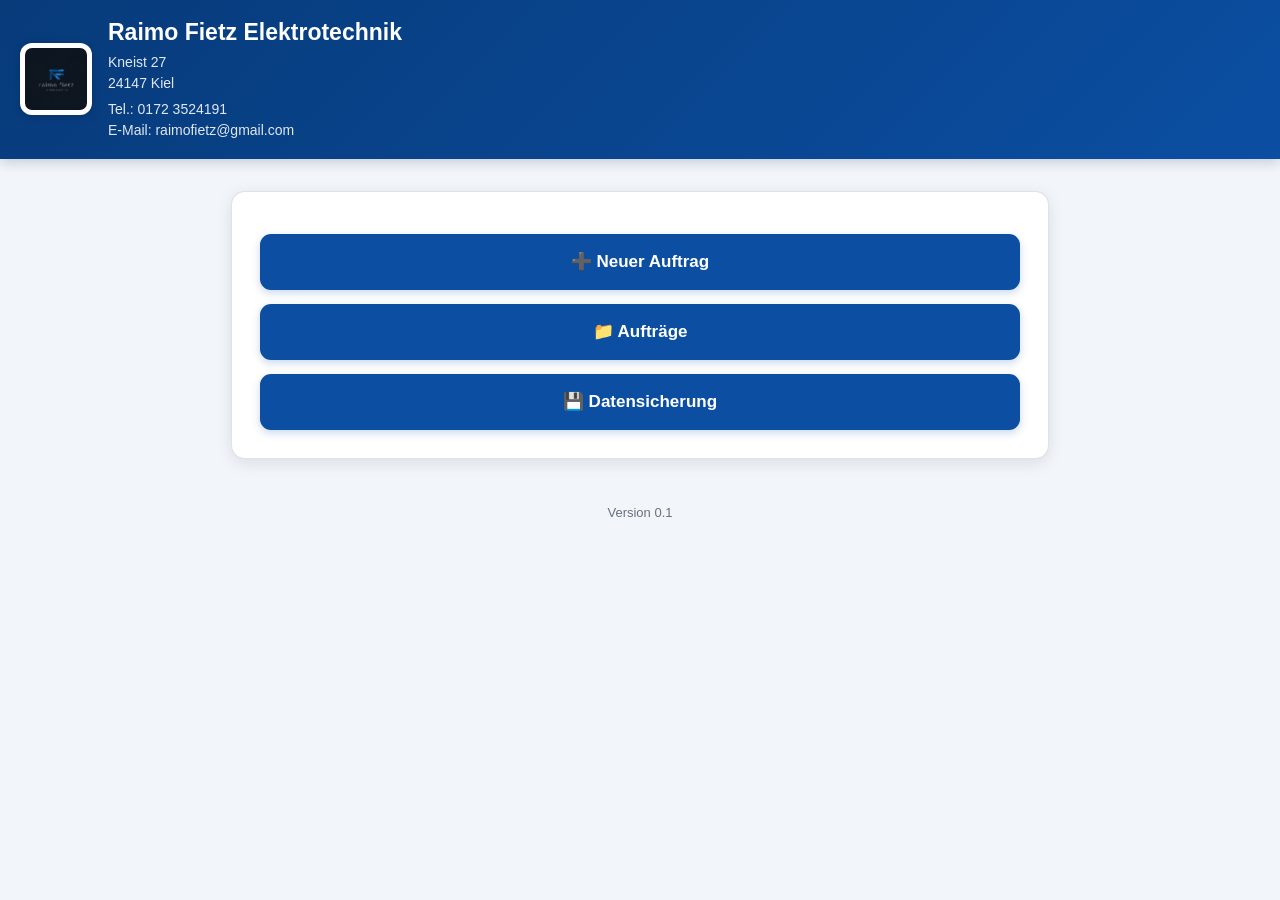
<file: index.html>
<!DOCTYPE html>
<html lang="de">
<head>
    <meta charset="UTF-8">
    <meta name="viewport" content="width=device-width, initial-scale=1.0">
<meta name="theme-color" content="#0b4ea2">

<meta name="apple-mobile-web-app-capable" content="yes">
<meta name="theme-color" content="#0b4ea2">

<meta name="mobile-web-app-capable" content="yes">

<meta name="apple-mobile-web-app-capable" content="yes">

<meta name="apple-mobile-web-app-status-bar-style" content="default">

<meta name="apple-mobile-web-app-title" content="RFE Baustelle">

<meta name="apple-mobile-web-app-status-bar-style"
      content="default">

<meta name="apple-mobile-web-app-title"
      content="RFE Baustelle">

<link rel="manifest" href="manifest.json">

<link rel="apple-touch-icon"
      href="assets/icon-192.png">
    <title>RFE BaustellenApp</title>

    <link rel="stylesheet" href="css/style.css">
</head>

<body>

<header class="header">

    <img src="assets/logo.png" alt="Logo" class="logo">

    <div class="firma">

        <h1>Raimo Fietz Elektrotechnik</h1>

        <p>Kneist 27<br>
        24147 Kiel</p>

        <p>
            Tel.: 0172 3524191<br>
            E-Mail: raimofietz@gmail.com
        </p>

    </div>

</header>

<main>

    <div class="karte">

        <button onclick="location.href='pages/auftrag.html'">
            ➕ Neuer Auftrag
        </button>

        <button onclick="location.href='pages/archiv.html'">
            📁 Aufträge
        </button>

<button onclick="window.location='pages/backup.html'">
    💾 Datensicherung
</button>

    </div>

</main>

<footer>

    Version 0.1

</footer>

<script src="js/config.js"></script>
<script src="js/database.js"></script>
<script src="js/app.js"></script>

</body>
</html>
</file>
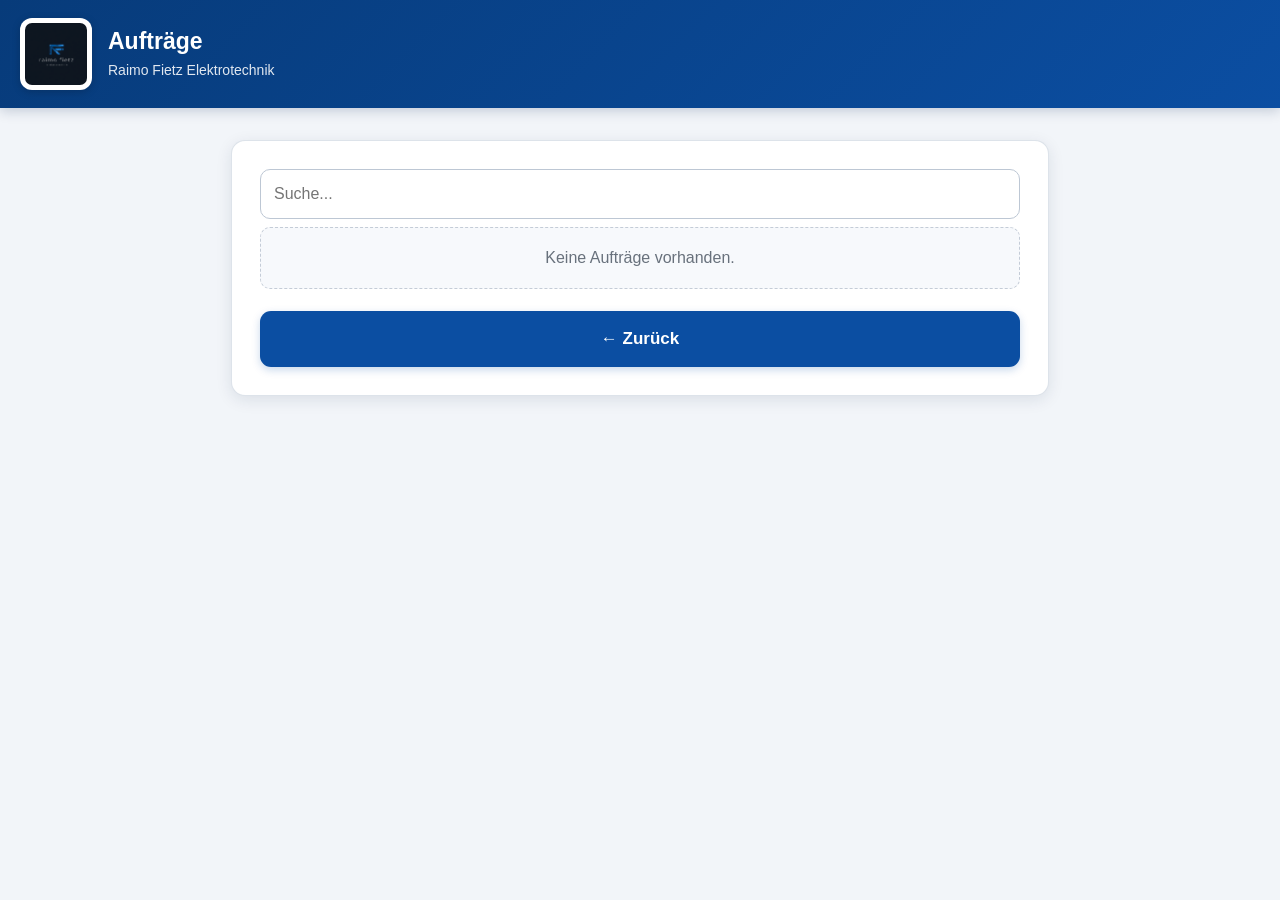
<file: pages/archiv.html>
<!DOCTYPE html>
<html lang="de">

<head>

<meta charset="UTF-8">

<meta name="viewport" content="width=device-width, initial-scale=1.0">

<title>Aufträge</title>

<link rel="stylesheet" href="../css/style.css">

</head>

<body>

<header class="header">

<img src="../assets/logo.png" class="logo">

<div class="firma">

<h1>Aufträge</h1>

<p>Raimo Fietz Elektrotechnik</p>

</div>

</header>

<main>

<div class="karte">

<input
type="text"
id="suche"
placeholder="Suche..."
onkeyup="anzeigen()">

<div id="liste"></div>

<button onclick="window.location='../index.html'">

← Zurück

</button>

</div>

</main>

<script src="../js/database.js"></script>

<script>

anzeigen();

function anzeigen(){

    let daten=getAuftraege();

    const suche=document.getElementById("suche").value.toLowerCase();

    daten=daten.filter(a=>{

        return(

            a.nummer.toLowerCase().includes(suche) ||

            a.kunde.toLowerCase().includes(suche) ||

            a.baustelle.toLowerCase().includes(suche)

        );

    });

    const liste=document.getElementById("liste");

    liste.innerHTML="";

    if(daten.length===0){

        liste.innerHTML="<p>Keine Aufträge vorhanden.</p>";

        return;

    }

    daten.forEach(a=>{

        liste.innerHTML+=`

        <div class="auftrag">

            <strong>${a.nummer}</strong><br>

            ${a.kunde}<br>

            ${a.baustelle}<br>

            ${a.datum}

            <br><br>

            <button onclick="oeffnen(${a.id})">

                Öffnen

            </button>

            <button onclick="loeschen(${a.id})">

                Löschen

            </button>

        </div>

        `;

    });

}

function oeffnen(id){

    localStorage.setItem("RFE_AKTUELLER_AUFTRAG",id);

    location.href="auftrag_detail.html";


}

function loeschen(id){

    if(confirm("Auftrag wirklich löschen?")){

        deleteAuftrag(id);

        anzeigen();

    }

}

</script>

</body>

</html>
</file>
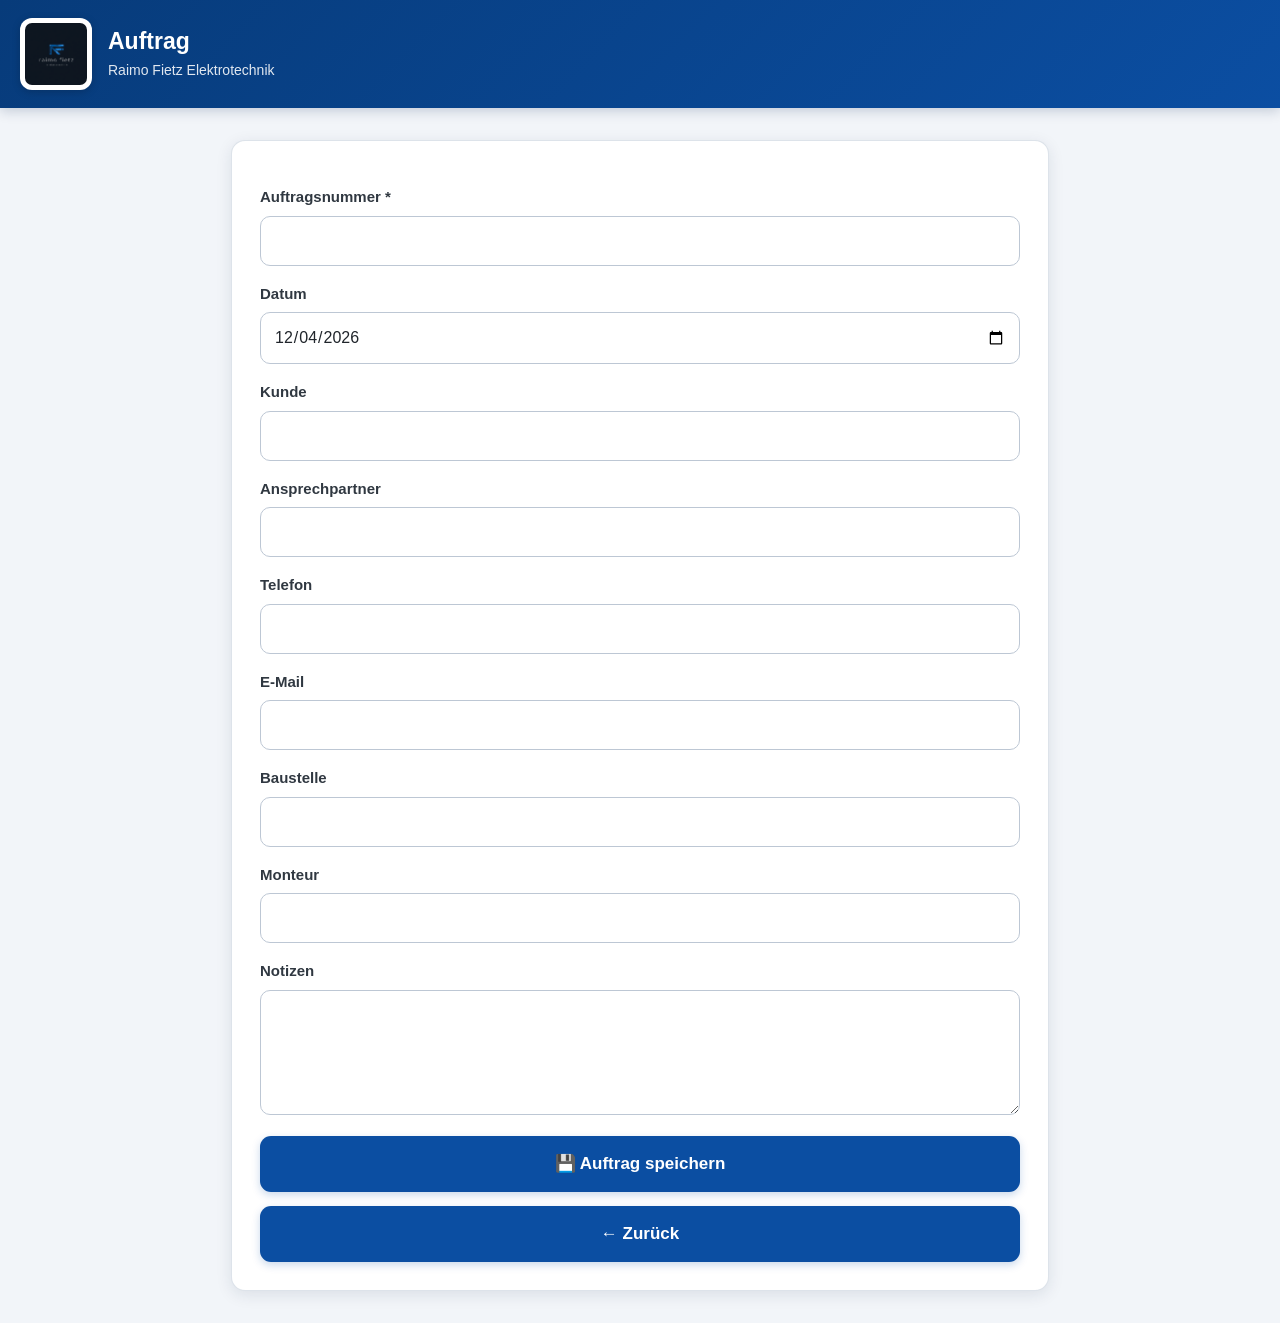
<file: pages/auftrag.html>
<!DOCTYPE html>
<html lang="de">

<head>

<meta charset="UTF-8">
<meta name="viewport" content="width=device-width, initial-scale=1.0">

<title>Neuer Auftrag</title>

<link rel="stylesheet" href="../css/style.css">

</head>

<body>

<header class="header">

    <img src="../assets/logo.png" class="logo">

    <div class="firma">

        <h1>Auftrag</h1>

        <p>Raimo Fietz Elektrotechnik</p>

    </div>

</header>

<main>

<div class="karte">

<label>Auftragsnummer *</label>
<input type="text" id="nummer">

<label>Datum</label>
<input type="date" id="datum">

<label>Kunde</label>
<input type="text" id="kunde">

<label>Ansprechpartner</label>
<input type="text" id="ansprechpartner">

<label>Telefon</label>
<input type="text" id="telefon">

<label>E-Mail</label>
<input type="email" id="email">

<label>Baustelle</label>
<input type="text" id="baustelle">

<label>Monteur</label>
<input type="text" id="monteur">

<label>Notizen</label>
<textarea id="notizen"></textarea>

<button onclick="auftragSpeichern()">
💾 Auftrag speichern
</button>

<button onclick="window.location='archiv.html'">
← Zurück
</button>

</div>

</main>

<script src="../js/config.js"></script>
<script src="../js/database.js"></script>

<script>

// aktuelles Datum einsetzen
document.getElementById("datum").value =
new Date().toISOString().substring(0,10);

// Prüfen ob Auftrag bearbeitet wird
const bearbeitenID = localStorage.getItem("RFE_BEARBEITEN");

if (bearbeitenID) {

    const a = getAuftrag(bearbeitenID);

    if(a){

        document.getElementById("nummer").value = a.nummer || "";
        document.getElementById("datum").value = a.datum || "";
        document.getElementById("kunde").value = a.kunde || "";
        document.getElementById("ansprechpartner").value = a.ansprechpartner || "";
        document.getElementById("telefon").value = a.telefon || "";
        document.getElementById("email").value = a.email || "";
        document.getElementById("baustelle").value = a.baustelle || "";
        document.getElementById("monteur").value = a.monteur || "";
        document.getElementById("notizen").value = a.notizen || "";

    }

}

function auftragSpeichern(){

    if(document.getElementById("nummer").value.trim()==""){

        alert("Bitte Auftragsnummer eingeben.");

        return;

    }

    const daten = {

    id: bearbeitenID ? String(bearbeitenID) : Date.now().toString(),

    nummer: document.getElementById("nummer").value,

    datum: document.getElementById("datum").value,

    kunde: document.getElementById("kunde").value,

    ansprechpartner: document.getElementById("ansprechpartner").value,

    telefon: document.getElementById("telefon").value,

    email: document.getElementById("email").value,

    baustelle: document.getElementById("baustelle").value,

    monteur: document.getElementById("monteur").value,

    notizen: document.getElementById("notizen").value,

    taetigkeitsnachweise: [],

    regieberichte: [],

    material: [],

    fotos: [],

    unterschriften: []

};

    if(bearbeitenID){

        updateAuftrag(bearbeitenID,daten);

        localStorage.removeItem("RFE_BEARBEITEN");

        alert("Auftrag aktualisiert.");

    }else{

        addAuftrag(daten);

        alert("Auftrag gespeichert.");

    }

    window.location="archiv.html";

}

</script>

</body>

</html>
</file>
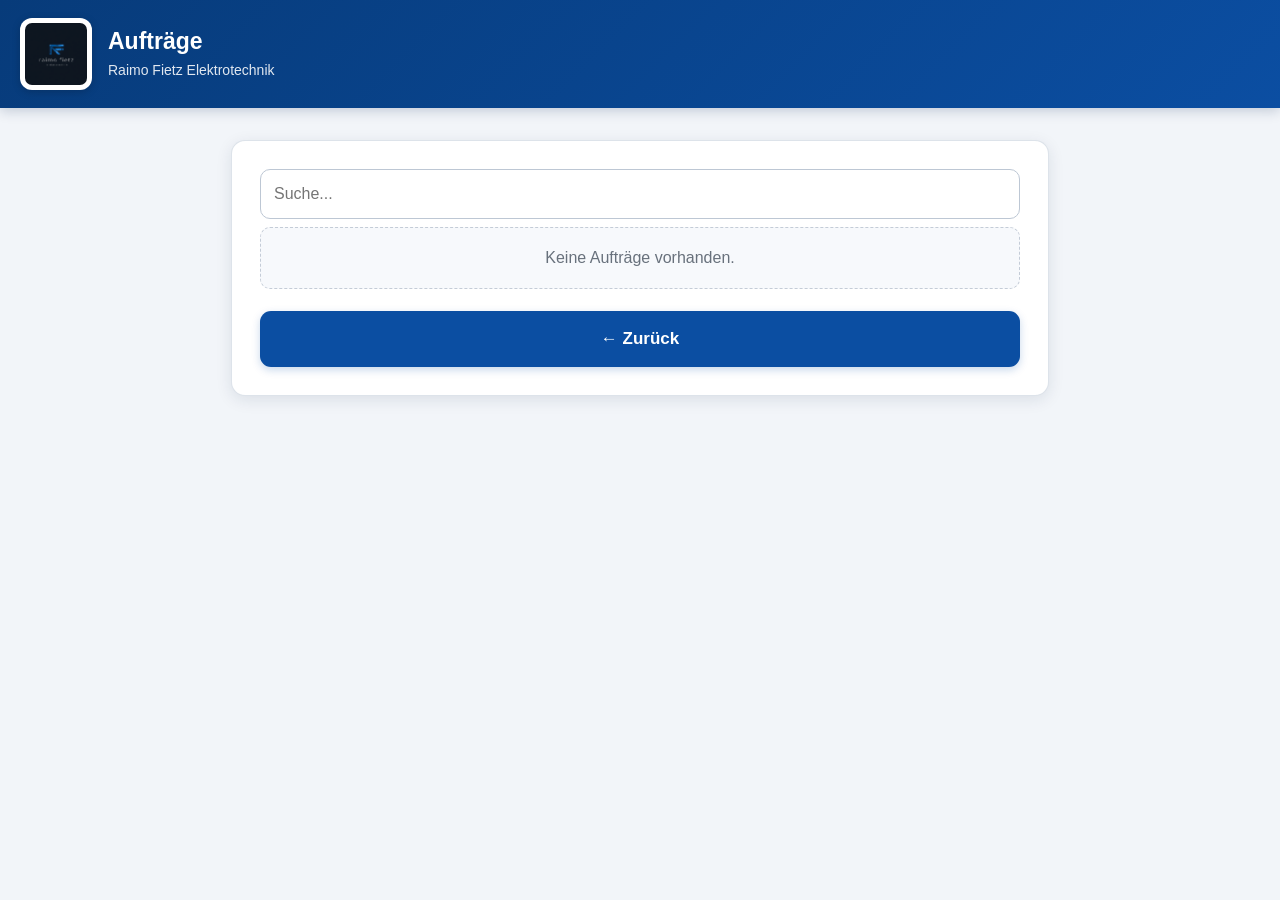
<file: pages/auftrag_detail.html>
<!DOCTYPE html>
<html lang="de">

<head>
<meta charset="UTF-8">
<meta name="viewport" content="width=device-width, initial-scale=1.0">

<title>Auftrag</title>

<link rel="stylesheet" href="../css/style.css">
</head>

<body>

<header class="header">
    <img src="../assets/logo.png" class="logo">

    <div class="firma">
        <h1>Auftragsdetails</h1>
        <p>Raimo Fietz Elektrotechnik</p>
    </div>
</header>

<main>

<div class="karte">

    <h2 id="nummer"></h2>

    <p><strong>Datum:</strong> <span id="datum"></span></p>
    <p><strong>Kunde:</strong> <span id="kunde"></span></p>
    <p><strong>Ansprechpartner:</strong> <span id="ansprechpartner"></span></p>
    <p><strong>Telefon:</strong> <span id="telefon"></span></p>
    <p><strong>E-Mail:</strong> <span id="email"></span></p>
    <p><strong>Baustelle:</strong> <span id="baustelle"></span></p>
    <p><strong>Monteur:</strong> <span id="monteur"></span></p>

    <p><strong>Notizen:</strong></p>
    <div class="notizen" id="notizen"></div>

    <hr>

    <h3>Übersicht</h3>

    <p>📄 Tätigkeitsnachweise: <strong id="anzTaetigkeit">0</strong></p>
    <p>📝 Regieberichte: <strong id="anzRegie">0</strong></p>
    <p>📦 Materialpositionen: <strong id="anzMaterial">0</strong></p>
    <p>✍️ Unterschrift: <strong id="anzUnterschrift">Nein</strong></p>

    <hr>

    <button onclick="location.href='taetigkeitsnachweise.html'">
        📄 Tätigkeitsnachweise
    </button>

    <button onclick="location.href='regieberichte.html'">
        📝 Regieberichte
    </button>

    <button onclick="location.href='material.html'">
        📦 Material
    </button>

<button onclick="location.href='fotos.html'">
📷 Fotos
</button>

    <button onclick="location.href='unterschrift.html'">
        ✍️ Kundenunterschrift
    </button>

    <button onclick="location.href='pdf.html'">
        📄 PDF Export
    </button>

    <button onclick="bearbeiten()">
        ✏️ Auftrag bearbeiten
    </button>

    <button onclick="loeschen()">
        🗑️ Auftrag löschen
    </button>

    <button onclick="location.href='archiv.html'">
        ← Zurück
    </button>

</div>

</main>

<script src="../js/database.js"></script>

<script>

const id = localStorage.getItem("RFE_AKTUELLER_AUFTRAG");
const auftrag = getAuftrag(id);

if (!auftrag) {
    alert("Auftrag nicht gefunden.");
    location.href = "archiv.html";
}

document.getElementById("nummer").innerHTML =
    "Auftrag " + (auftrag.nummer || "");

document.getElementById("datum").innerText =
    auftrag.datum || "";

document.getElementById("kunde").innerText =
    auftrag.kunde || "";

document.getElementById("ansprechpartner").innerText =
    auftrag.ansprechpartner || "";

document.getElementById("telefon").innerText =
    auftrag.telefon || "";

document.getElementById("email").innerText =
    auftrag.email || "";

document.getElementById("baustelle").innerText =
    auftrag.baustelle || "";

document.getElementById("monteur").innerText =
    auftrag.monteur || "";

document.getElementById("notizen").innerText =
    auftrag.notizen || "";

document.getElementById("anzTaetigkeit").innerText =
    auftrag.taetigkeitsnachweise ? auftrag.taetigkeitsnachweise.length : 0;

document.getElementById("anzRegie").innerText =
    auftrag.regieberichte ? auftrag.regieberichte.length : 0;

document.getElementById("anzMaterial").innerText =
    auftrag.material ? auftrag.material.length : 0;

document.getElementById("anzUnterschrift").innerText =
    (auftrag.unterschriften && auftrag.unterschriften.length > 0) ? "Ja" : "Nein";

function bearbeiten() {
    localStorage.setItem("RFE_BEARBEITEN", id);
    location.href = "auftrag.html";
}

function loeschen() {
    if (confirm("Diesen Auftrag wirklich löschen?")) {
        deleteAuftrag(id);
        localStorage.removeItem("RFE_AKTUELLER_AUFTRAG");
        location.href = "archiv.html";
    }
}

</script>

</body>
</html>
</file>
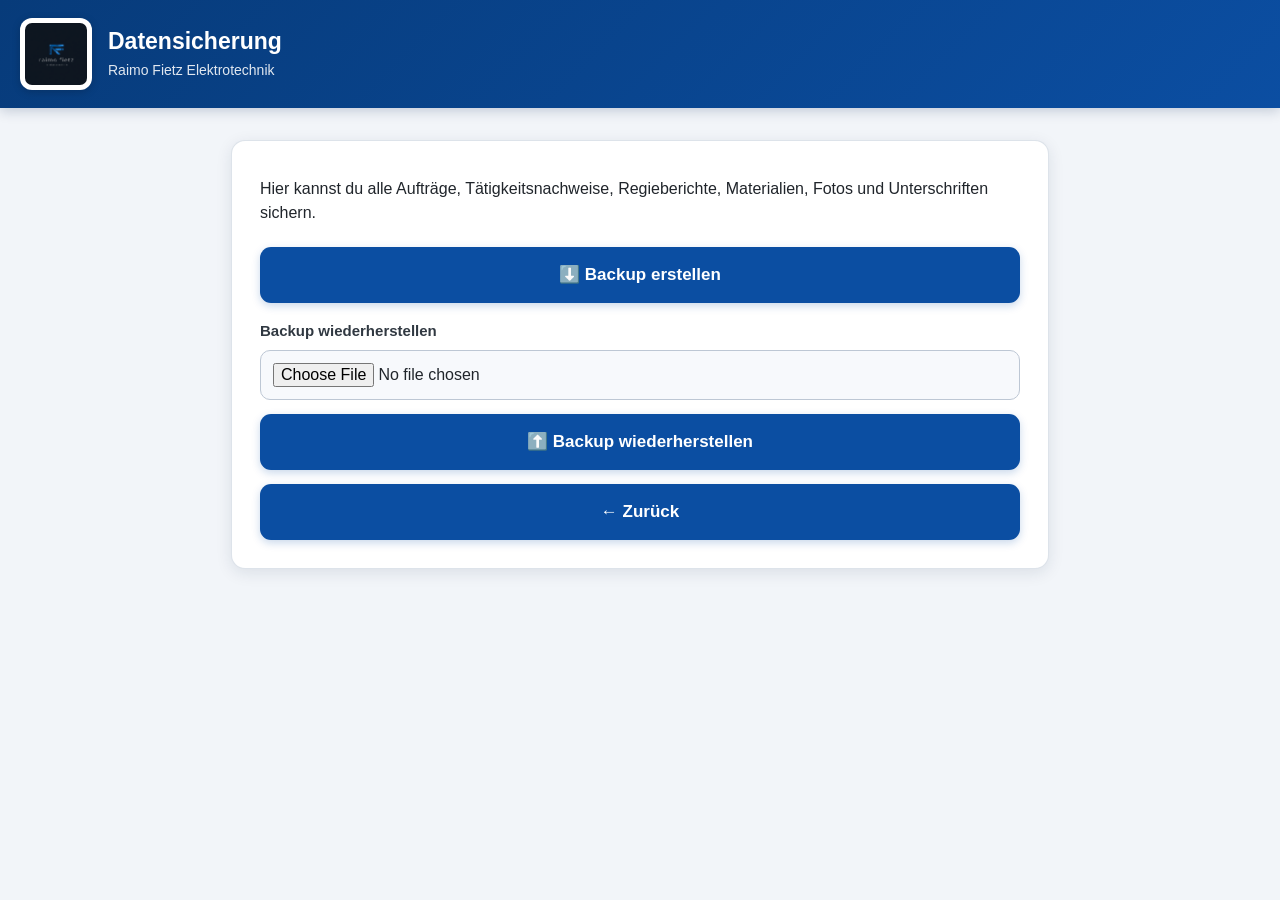
<file: pages/backup.html>
<!DOCTYPE html>
<html lang="de">

<head>
<meta charset="UTF-8">
<meta name="viewport" content="width=device-width, initial-scale=1.0">

<title>Datensicherung</title>

<link rel="stylesheet" href="../css/style.css">
</head>

<body>

<header class="header">

    <img src="../assets/logo.png" class="logo">

    <div class="firma">
        <h1>Datensicherung</h1>
        <p>Raimo Fietz Elektrotechnik</p>
    </div>

</header>

<main>

<div class="karte">

    <p>
        Hier kannst du alle Aufträge, Tätigkeitsnachweise,
        Regieberichte, Materialien, Fotos und Unterschriften sichern.
    </p>

    <button onclick="backupErstellen()">
        ⬇️ Backup erstellen
    </button>

    <label for="backupDatei">Backup wiederherstellen</label>

    <input
        type="file"
        id="backupDatei"
        accept=".json,application/json"
    >

    <button onclick="backupImportieren()">
        ⬆️ Backup wiederherstellen
    </button>

    <button onclick="location.href='../index.html'">
        ← Zurück
    </button>

</div>

</main>

<script src="../js/database.js"></script>
<script src="../js/backup.js"></script>

</body>

</html>
</file>
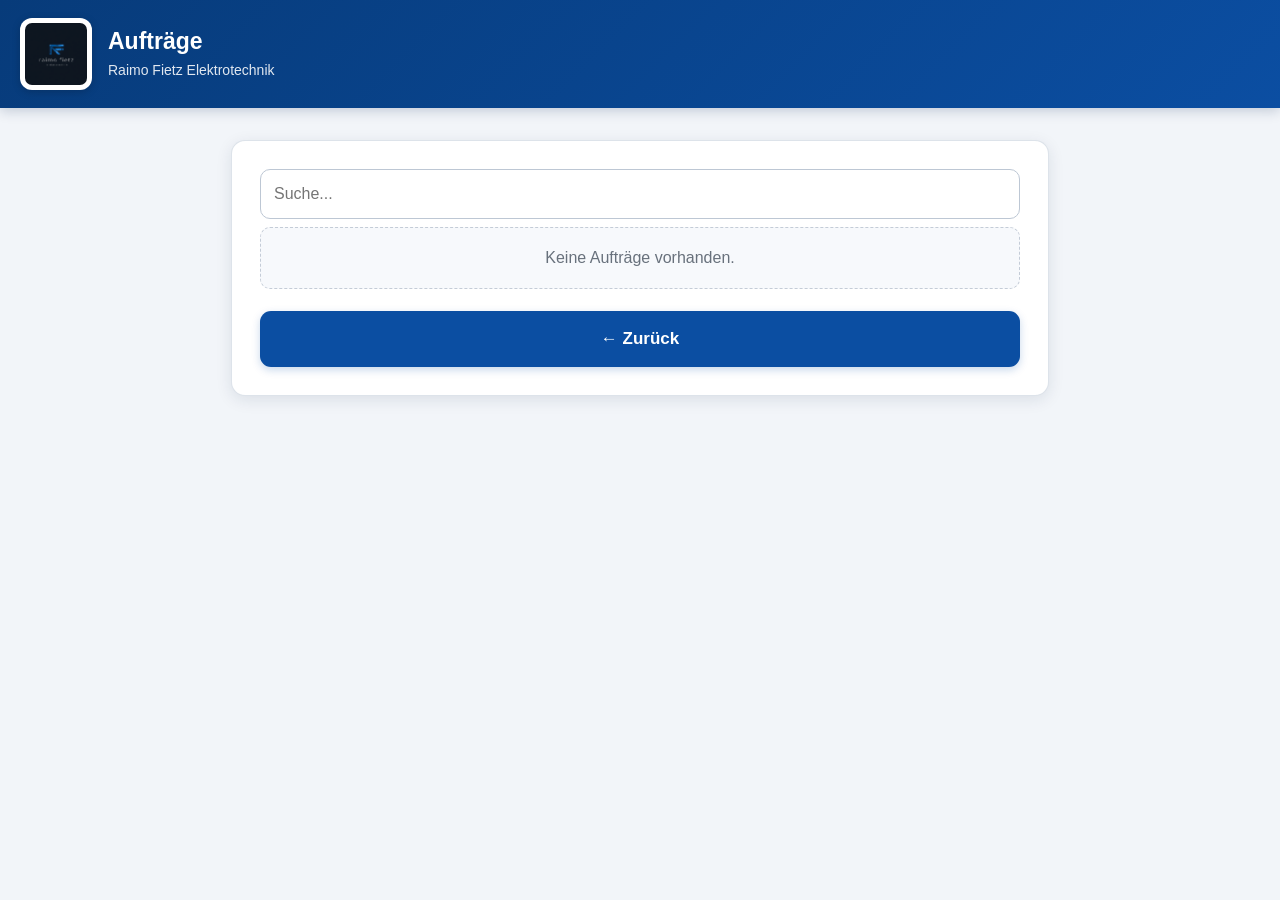
<file: pages/foto.html>
<!DOCTYPE html>
<html lang="de">

<head>
    <meta charset="UTF-8">
    <meta name="viewport"
          content="width=device-width, initial-scale=1.0">

    <title>Foto hinzufügen</title>

    <link rel="stylesheet" href="../css/style.css">
</head>

<body>

<header class="header">

    <img src="../assets/logo.png"
         class="logo"
         alt="Firmenlogo">

    <div class="firma">
        <h1 id="titel">Foto hinzufügen</h1>
        <p>Raimo Fietz Elektrotechnik</p>
    </div>

</header>

<main>

<div class="karte">

    <h2>Bild auswählen</h2>

    <!-- Öffnet auf dem iPad direkt die Kamera -->
    <label for="kamera">Foto aufnehmen</label>

    <input
        type="file"
        id="kamera"
        accept="image/*"
        capture="environment"
    >

    <!-- Öffnet Mediathek beziehungsweise Dateien/iCloud -->
    <label for="mediathek">
        Aus Mediathek oder Dateien auswählen
    </label>

    <input
        type="file"
        id="mediathek"
        accept="image/*"
    >

    <p id="status"></p>

    <img
        id="vorschau"
        alt="Fotovorschau"
        style="display:none;"
    >
<label for="beschreibung">
    Kommentar zum Foto
</label>

<textarea
    id="beschreibung"
    placeholder="Optional, z. B. Verteilung vor Umbau"
    rows="3">
</textarea>

    <button
        class="button-speichern"
        id="speichernButton"
        onclick="speichern()"
        disabled>
        💾 Foto speichern
    </button>

    <button
        class="button-zurueck"
        onclick="zurueck()">
        ← Zurück
    </button>

</div>

</main>

<script src="../js/database.js"></script>
<script src="../js/foto-database.js"></script>
<script src="../js/foto.js"></script>

</body>
</html>
</file>
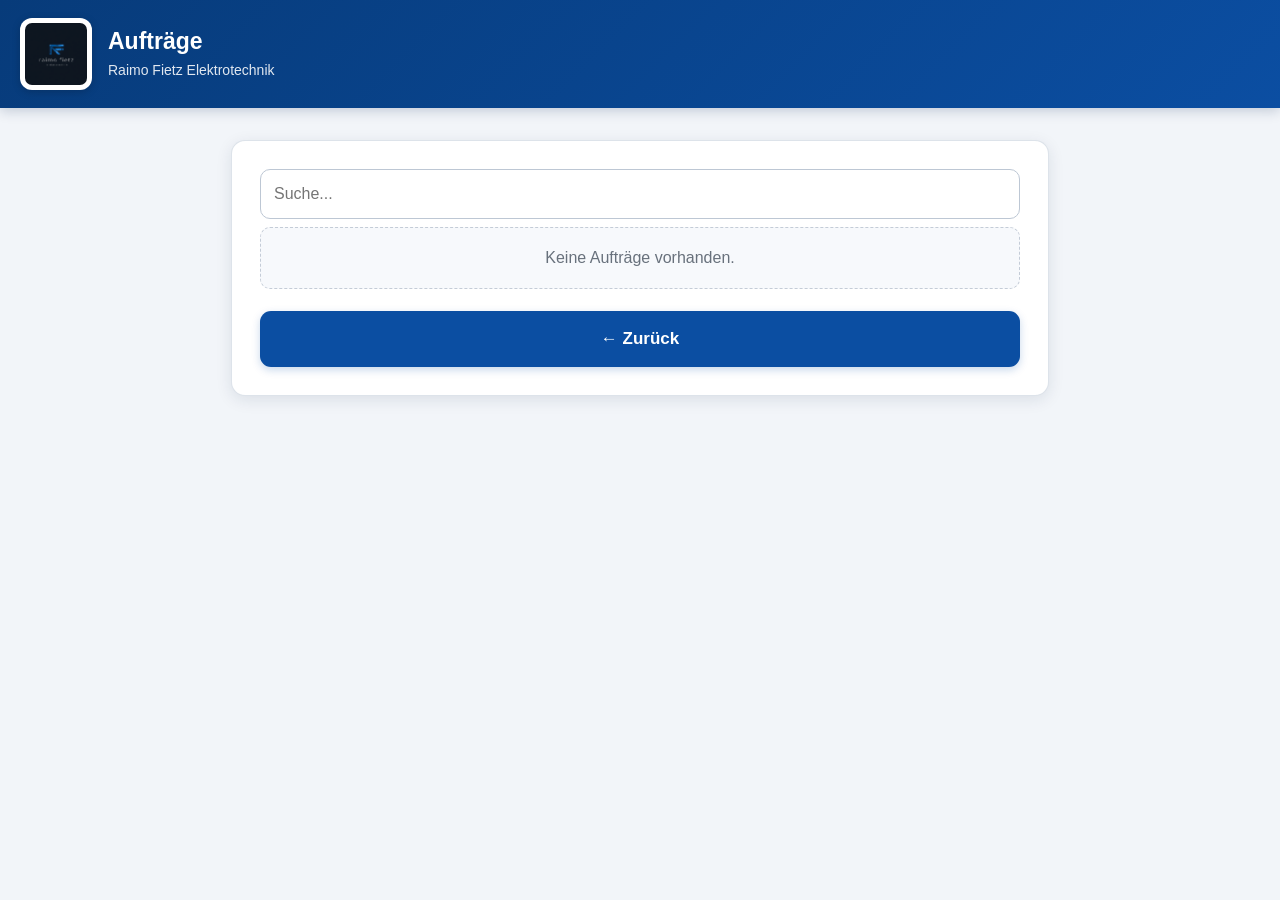
<file: pages/fotos.html>
<!DOCTYPE html>
<html lang="de">

<head>

<meta charset="UTF-8">
<meta name="viewport" content="width=device-width, initial-scale=1.0">

<title>Fotos</title>

<link rel="stylesheet" href="../css/style.css">

</head>

<body>

<header class="header">

<img src="../assets/logo.png" class="logo">

<div class="firma">

<h1>Fotos</h1>

<p>Raimo Fietz Elektrotechnik</p>

</div>

</header>

<main>

<div class="karte">

<button onclick="neuesFoto()">

📷 Foto aufnehmen

</button>

<div id="liste"></div>

<button onclick="location.href='auftrag_detail.html'">

← Zurück

</button>

</div>

</main>

<script src="../js/database.js"></script>
<script src="../js/foto-database.js"></script>
<script src="../js/fotos.js"></script>

</body>

</html>
</file>
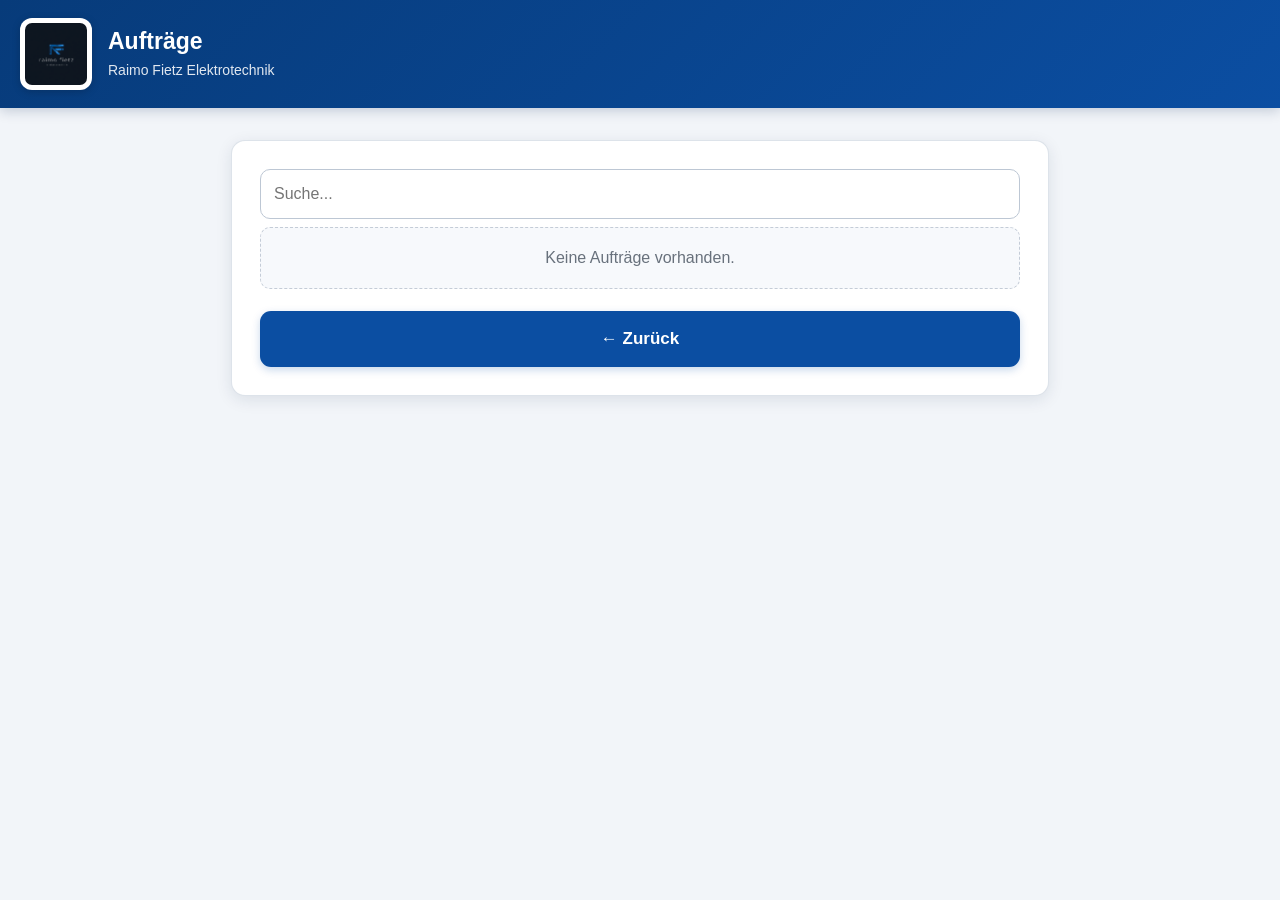
<file: pages/material.html>
<!DOCTYPE html>
<html lang="de">

<head>

<meta charset="UTF-8">
<meta name="viewport" content="width=device-width, initial-scale=1.0">

<title>Material</title>

<link rel="stylesheet" href="../css/style.css">

</head>

<body>

<header class="header">

<img src="../assets/logo.png" class="logo">

<div class="firma">

<h1>Material</h1>

<p>Raimo Fietz Elektrotechnik</p>

</div>

</header>

<main>

<div class="karte">

<button onclick="neuePosition()">

➕ Neue Materialposition

</button>

<div id="liste"></div>

<button onclick="location.href='auftrag_detail.html'">

← Zurück

</button>

</div>

</main>

<script src="../js/database.js"></script>
<script src="../js/material.js"></script>

</body>

</html>
</file>
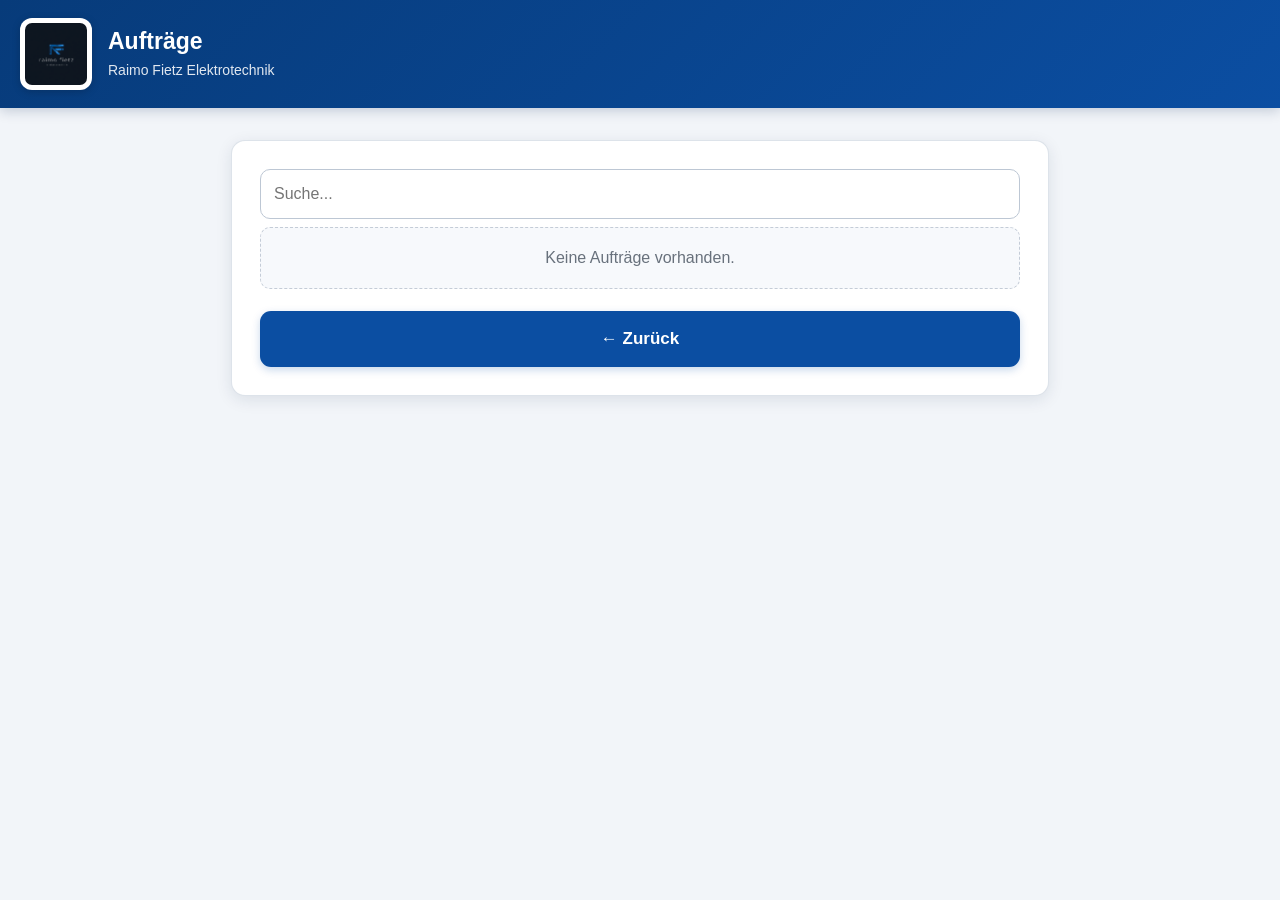
<file: pages/material_position.html>
<!DOCTYPE html>
<html lang="de">

<head>

<meta charset="UTF-8">
<meta name="viewport" content="width=device-width, initial-scale=1.0">

<title>Materialposition</title>

<link rel="stylesheet" href="../css/style.css">

</head>

<body>

<header class="header">

<img src="../assets/logo.png" class="logo">

<div class="firma">

<h1 id="titel">Neue Materialposition</h1>

<p>Raimo Fietz Elektrotechnik</p>

</div>

</header>

<main>

<div class="karte">

<label>Bezeichnung</label>
<input type="text" id="bezeichnung">

<label>Menge</label>
<input type="number" id="menge">

<label>Einheit</label>

<select id="einheit">

<option value="Stk">Stk</option>
<option value="m">m</option>
<option value="kg">kg</option>
<option value="ltr">ltr</option>
<option value="Pack">Pack</option>
<option value="Rolle">Rolle</option>

</select>

<button onclick="speichern()">

💾 Speichern

</button>

<button onclick="location.href='material.html'">

← Zurück

</button>

</div>

</main>

<script src="../js/database.js"></script>
<script src="../js/material_position.js"></script>

</body>

</html>
</file>
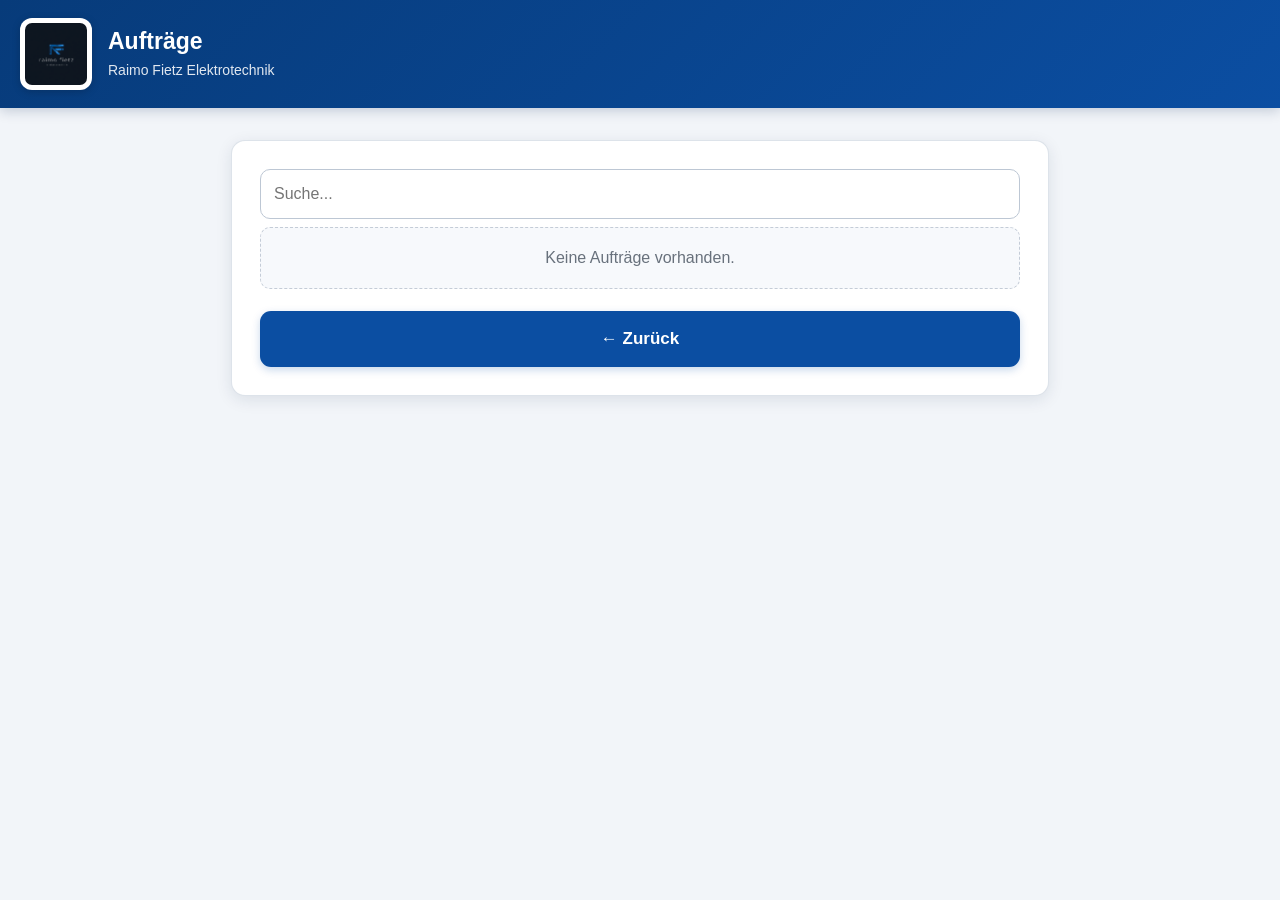
<file: pages/regiebericht.html>
<!DOCTYPE html>
<html lang="de">

<head>

<meta charset="UTF-8">
<meta name="viewport" content="width=device-width, initial-scale=1.0">

<title>Regiebericht</title>

<link rel="stylesheet" href="../css/style.css">

</head>

<body>

<header class="header">

<img src="../assets/logo.png" class="logo">

<div class="firma">

<h1 id="titel">Neuer Regiebericht</h1>

<p>Raimo Fietz Elektrotechnik</p>

</div>

</header>

<main>

<div class="karte">

<label>Datum</label>
<input type="date" id="datum">

<label>Monteur</label>
<input type="text" id="monteur">

<label>Beginn</label>
<input type="time" id="beginn">

<label>Ende</label>
<input type="time" id="ende">

<label>Pause (Minuten)</label>
<input type="number" id="pause" value="30">

<label>Arbeitsstunden</label>
<input type="text" id="stunden" readonly>

<label>Ausgeführte Arbeiten</label>
<textarea id="arbeiten"></textarea>

<label>Bemerkungen</label>
<textarea id="bemerkung"></textarea>

<button onclick="stundenBerechnen()">
⏱ Stunden berechnen
</button>

<button onclick="speichern()">
💾 Speichern
</button>

<button onclick="location.href='regieberichte.html'">
← Zurück
</button>

</div>

</main>

<script src="../js/database.js"></script>
<script src="../js/regiebericht.js"></script>

</body>

</html>
</file>
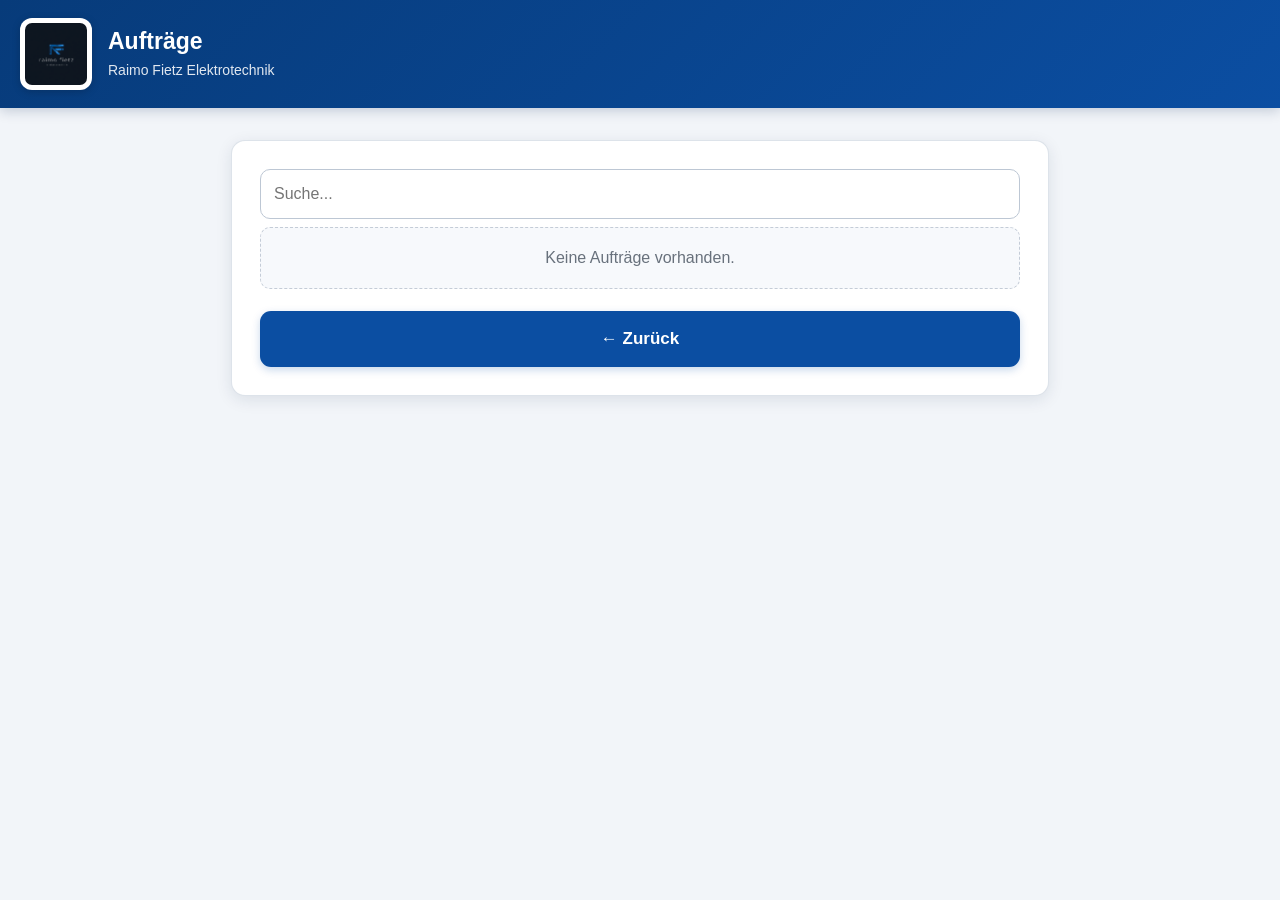
<file: pages/regieberichte.html>
<!DOCTYPE html>
<html lang="de">

<head>
<meta charset="UTF-8">
<meta name="viewport" content="width=device-width, initial-scale=1.0">

<title>Regieberichte</title>

<link rel="stylesheet" href="../css/style.css">
</head>

<body>

<header class="header">
    <img src="../assets/logo.png" class="logo">

    <div class="firma">
        <h1>Regieberichte</h1>
        <p>Raimo Fietz Elektrotechnik</p>
    </div>
</header>

<main>
    <div class="karte">

        <button onclick="neuerBericht()">
            ➕ Neuer Regiebericht
        </button>

        <div id="liste"></div>

        <button onclick="location.href='auftrag_detail.html'">
            ← Zurück
        </button>

    </div>
</main>

<script src="../js/database.js"></script>
<script src="../js/regieberichte.js"></script>

</body>
</html>
</file>
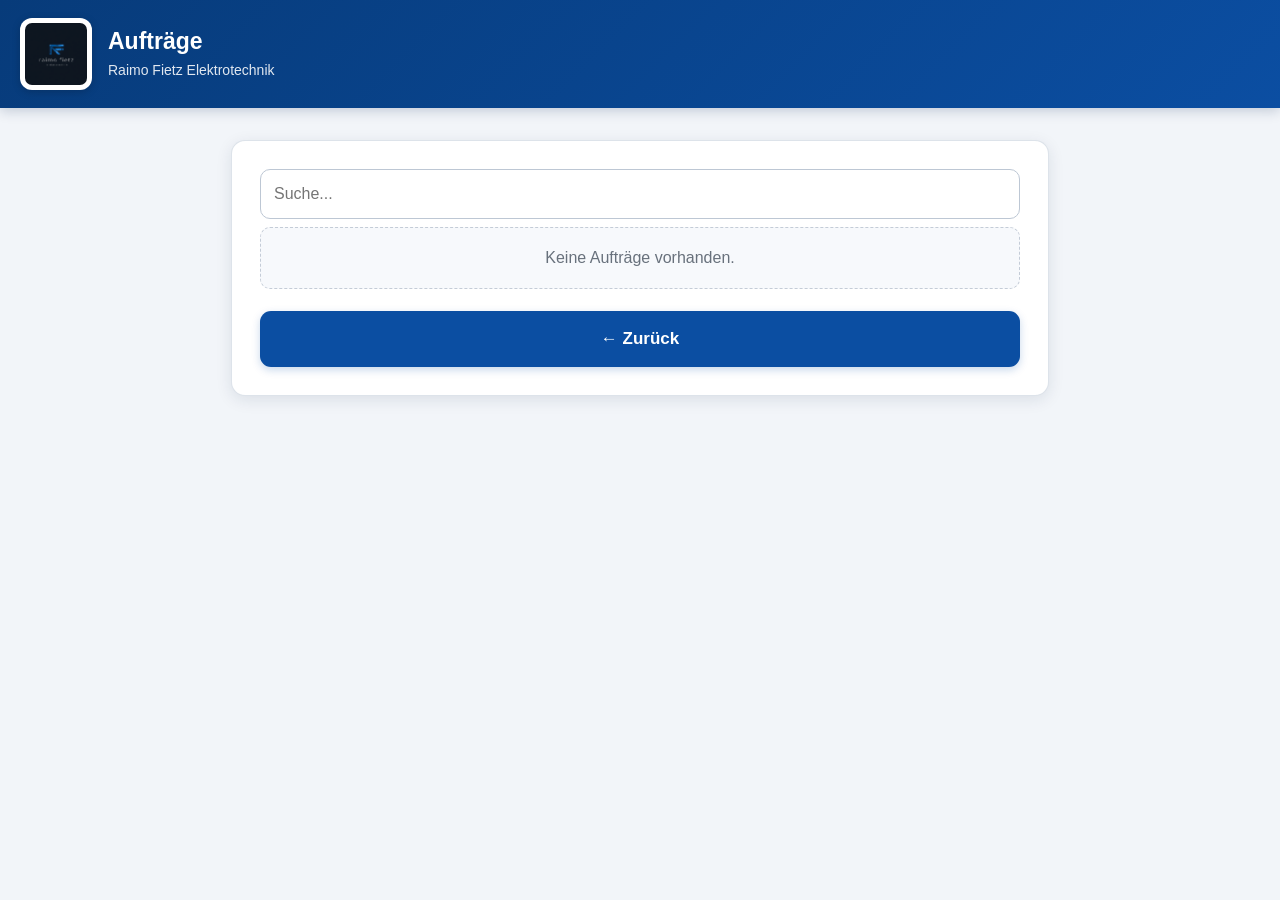
<file: pages/taetigkeitsnachweis.html>
<!DOCTYPE html>
<html lang="de">

<head>

<meta charset="UTF-8">
<meta name="viewport" content="width=device-width, initial-scale=1.0">

<title>Tätigkeitsnachweis</title>

<link rel="stylesheet" href="../css/style.css">

</head>

<body>

<header class="header">

<img src="../assets/logo.png" class="logo">

<div class="firma">

<h1>Tätigkeitsnachweis</h1>

<p>Raimo Fietz Elektrotechnik</p>

</div>

</header>

<main>

<div class="karte">

<h2 id="titel">Neuer Tätigkeitsnachweis</h2>

<label>Datum</label>
<input type="date" id="datum">

<label>Monteur</label>
<input type="text" id="monteur">

<label>Beginn</label>
<input type="time" id="beginn">

<label>Ende</label>
<input type="time" id="ende">

<label>Pause (Minuten)</label>
<input type="number" id="pause" value="30">

<label>Arbeitsstunden</label>
<input type="text" id="stunden" readonly>

<label>Tätigkeiten</label>
<textarea id="taetigkeit"></textarea>

<button onclick="stundenBerechnen()">
⏱ Stunden berechnen
</button>

<button onclick="speichern()">
💾 Speichern
</button>

<button onclick="location.href='taetigkeitsnachweise.html'">
← Zurück
</button>

</div>

</main>

<script src="../js/database.js"></script>
<script src="../js/taetigkeitsnachweis.js"></script>

</body>

</html>
</file>
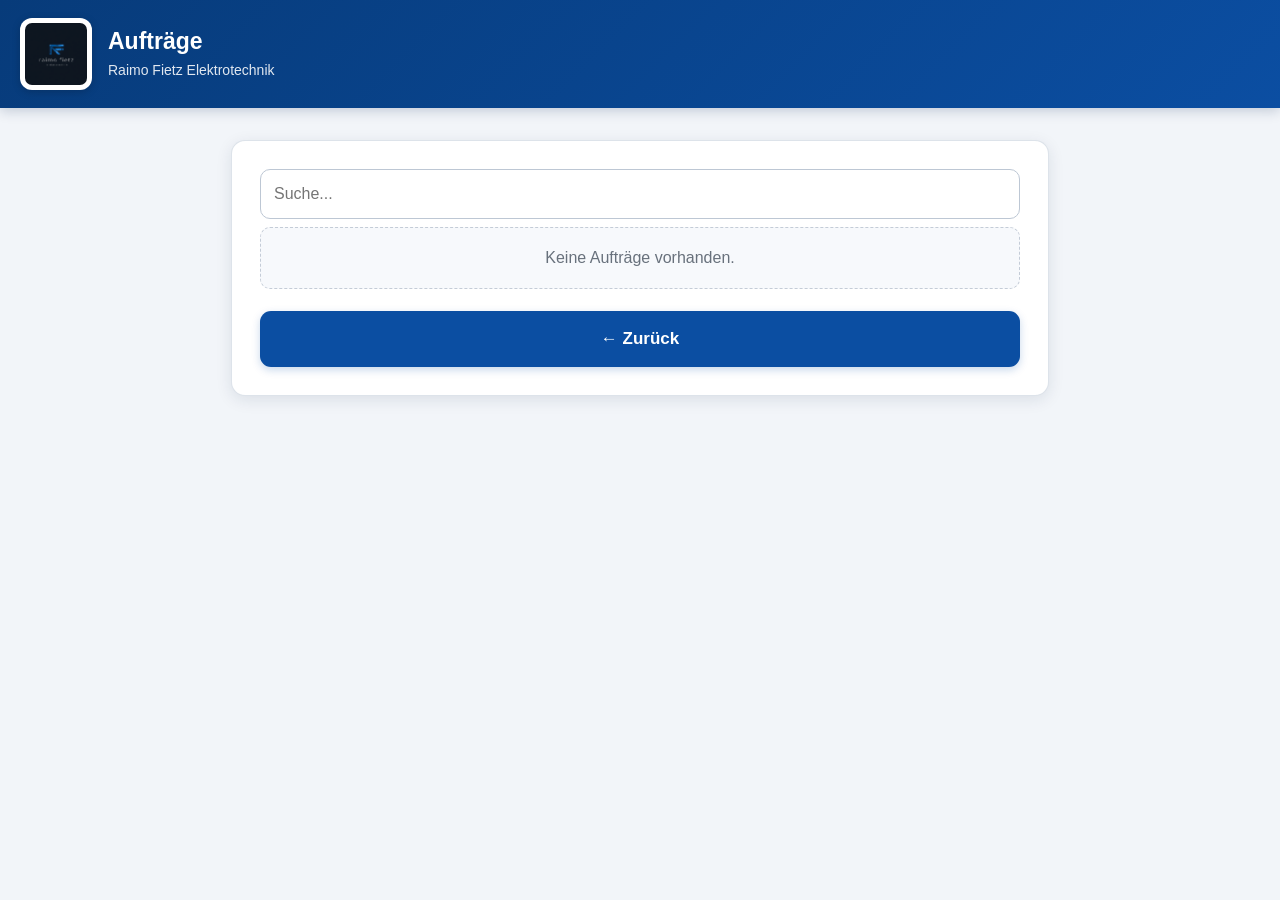
<file: pages/taetigkeitsnachweise.html>
<!DOCTYPE html>
<html lang="de">

<head>

<meta charset="UTF-8">
<meta name="viewport" content="width=device-width, initial-scale=1.0">

<title>Tätigkeitsnachweise</title>

<link rel="stylesheet" href="../css/style.css">

</head>

<body>

<header class="header">

    <img src="../assets/logo.png" class="logo">

    <div class="firma">

        <h1>Tätigkeitsnachweise</h1>

        <p>Raimo Fietz Elektrotechnik</p>

    </div>

</header>

<main>

<div class="karte">

    <button onclick="neuerNachweis()">

        ➕ Neuer Tätigkeitsnachweis

    </button>

    <div id="liste"></div>

    <button onclick="location.href='auftrag_detail.html'">

        ← Zurück

    </button>

</div>

</main>

<script src="../js/database.js"></script>
<script src="../js/taetigkeitsnachweise.js"></script>

</body>

</html>
</file>
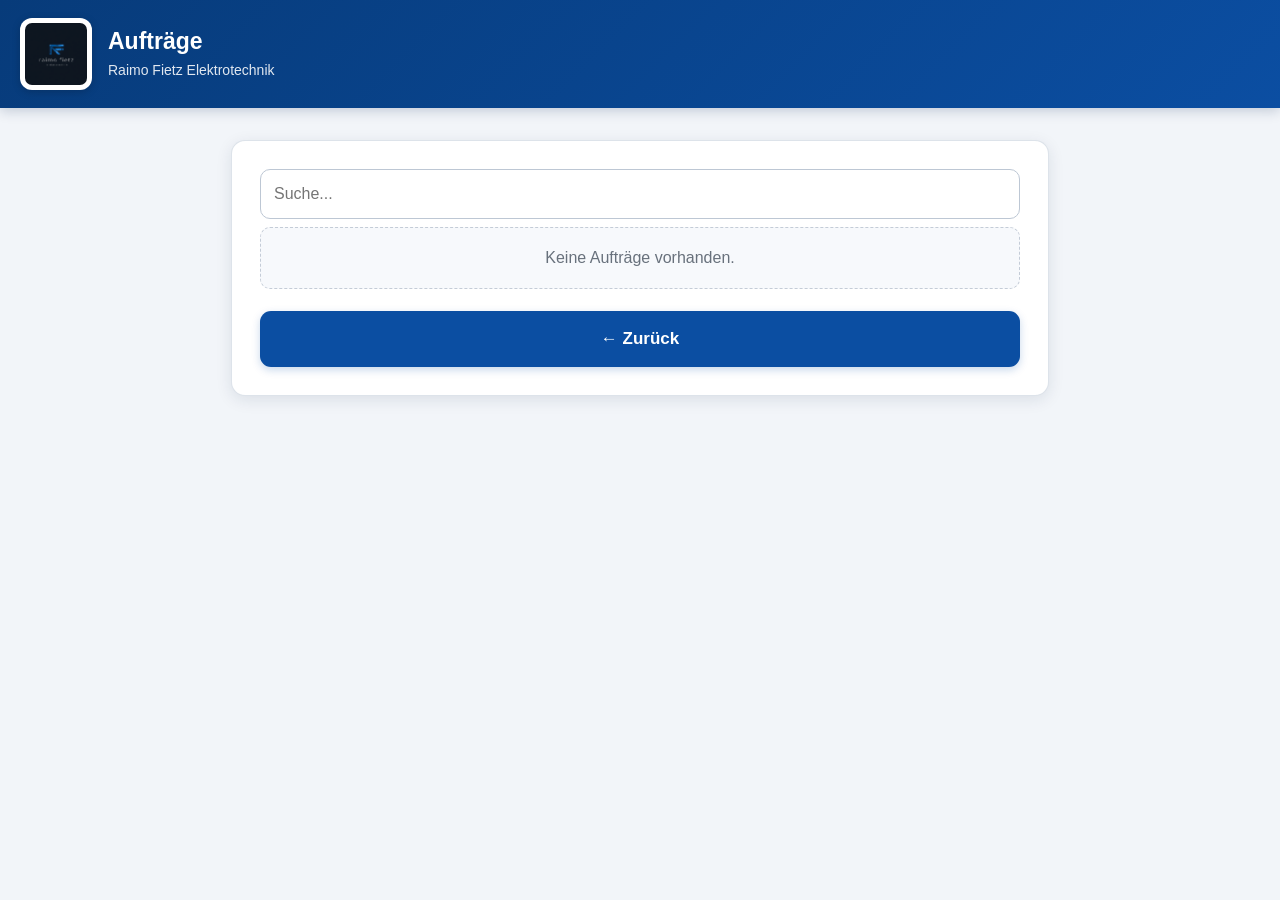
<file: pages/unterschrift.html>
<!DOCTYPE html>
<html lang="de">

<head>
<meta charset="UTF-8">
<meta name="viewport" content="width=device-width, initial-scale=1.0">

<title>Kundenunterschrift</title>

<link rel="stylesheet" href="../css/style.css">
</head>

<body>

<header class="header">

    <img src="../assets/logo.png" class="logo" alt="Firmenlogo">

    <div class="firma">
        <h1>Kundenunterschrift</h1>
        <p>Raimo Fietz Elektrotechnik</p>
    </div>

</header>

<main>

<div class="karte">

    <h2 id="auftragTitel"></h2>

    <canvas id="canvas" width="800" height="350"></canvas>

    <button class="button-loeschen" onclick="leeren()">
        🧹 Unterschrift löschen
    </button>

    <button class="button-speichern" onclick="speichern()">
        💾 Unterschrift speichern
    </button>

    <button class="button-zurueck"
            onclick="location.href='auftrag_detail.html'">
        ← Zurück
    </button>

</div>

</main>

<script src="../js/database.js"></script>

<script>

const auftragID =
    localStorage.getItem("RFE_AKTUELLER_AUFTRAG");

let auftrag = getAuftrag(auftragID);

if (!auftrag) {
    alert("Auftrag nicht gefunden.");
    location.href = "archiv.html";
}

if (!auftrag.unterschriften) {
    auftrag.unterschriften = [];
}

document.getElementById("auftragTitel").innerText =
    "Auftrag " + (auftrag.nummer || "");

const canvas = document.getElementById("canvas");
const ctx = canvas.getContext("2d");

ctx.lineWidth = 3;
ctx.lineCap = "round";
ctx.lineJoin = "round";
ctx.strokeStyle = "#20252b";

let zeichnet = false;

function position(event) {

    const rect = canvas.getBoundingClientRect();

    const quelle =
        event.touches && event.touches.length
            ? event.touches[0]
            : event;

    return {
        x: (quelle.clientX - rect.left) *
           (canvas.width / rect.width),

        y: (quelle.clientY - rect.top) *
           (canvas.height / rect.height)
    };
}

function start(event) {

    zeichnet = true;

    const punkt = position(event);

    ctx.beginPath();
    ctx.moveTo(punkt.x, punkt.y);

    event.preventDefault();
}

function bewegen(event) {

    if (!zeichnet) {
        return;
    }

    const punkt = position(event);

    ctx.lineTo(punkt.x, punkt.y);
    ctx.stroke();

    event.preventDefault();
}

function ende(event) {

    zeichnet = false;
    ctx.closePath();

    if (event) {
        event.preventDefault();
    }
}

canvas.addEventListener("mousedown", start);
canvas.addEventListener("mousemove", bewegen);
canvas.addEventListener("mouseup", ende);
canvas.addEventListener("mouseleave", ende);

canvas.addEventListener("touchstart", start, {
    passive: false
});

canvas.addEventListener("touchmove", bewegen, {
    passive: false
});

canvas.addEventListener("touchend", ende, {
    passive: false
});

function leeren() {
    ctx.clearRect(0, 0, canvas.width, canvas.height);
}

function gespeicherteUnterschriftLaden() {

    if (
        auftrag.unterschriften.length === 0 ||
        !auftrag.unterschriften[0]
    ) {
        return;
    }

    const bild = new Image();

    bild.onload = function() {
        ctx.drawImage(
            bild,
            0,
            0,
            canvas.width,
            canvas.height
        );
    };

    bild.src = auftrag.unterschriften[0];
}

function speichern() {

    const unterschrift =
        canvas.toDataURL("image/png");

    auftrag.unterschriften = [unterschrift];

    /*
       Altes Datenfeld entfernen, damit es keine
       zwei unterschiedlichen Speicherorte gibt.
    */
    delete auftrag.unterschrift;

    updateAuftrag(auftragID, auftrag);

    alert("Unterschrift gespeichert.");

    location.href = "auftrag_detail.html";
}

gespeicherteUnterschriftLaden();

</script>

</body>
</html>
</file>
<file: css/style.css>
/* =========================================================
   RFE BaustellenApp – Design Version 1.0
   ========================================================= */

:root {
    --blau: #0b4ea2;
    --blau-dunkel: #073b7a;
    --blau-hell: #eaf2fc;

    --gruen: #218739;
    --rot: #c62828;
    --orange: #d66a00;

    --hintergrund: #f2f5f9;
    --karte: #ffffff;

    --text: #20252b;
    --text-hell: #68717c;

    --linie: #d8dee7;
    --radius: 14px;

    --schatten:
        0 4px 16px rgba(15, 36, 64, 0.10);
}


/* =========================================================
   Grundeinstellungen
   ========================================================= */

* {
    box-sizing: border-box;
}

html {
    min-height: 100%;
    background: var(--hintergrund);
}

body {
    margin: 0;
    min-height: 100%;
    background: var(--hintergrund);
    color: var(--text);

    font-family:
        -apple-system,
        BlinkMacSystemFont,
        "Segoe UI",
        Arial,
        sans-serif;

    font-size: 16px;
    line-height: 1.5;

    -webkit-font-smoothing: antialiased;
    -webkit-tap-highlight-color: transparent;
}

img {
    max-width: 100%;
}

h1,
h2,
h3 {
    color: var(--text);
    line-height: 1.25;
}

h1 {
    margin: 0;
    font-size: 23px;
}

h2 {
    margin: 0 0 18px;
    font-size: 22px;
    color: var(--blau-dunkel);
}

h3 {
    margin: 20px 0 12px;
    font-size: 18px;
    color: var(--blau-dunkel);
}

p {
    margin-top: 8px;
    margin-bottom: 8px;
}

hr {
    border: 0;
    border-top: 1px solid var(--linie);
    margin: 24px 0;
}


/* =========================================================
   Kopfbereich
   ========================================================= */

.header {
    display: flex;
    align-items: center;
    gap: 16px;

    min-height: 105px;
    padding:
        calc(18px + env(safe-area-inset-top))
        20px
        18px;

    color: #ffffff;

    background:
        linear-gradient(
            135deg,
            var(--blau-dunkel),
            var(--blau)
        );

    box-shadow:
        0 3px 12px rgba(0, 33, 80, 0.20);
}

.header h1 {
    color: #ffffff;
}

.header p {
    margin: 5px 0 0;
    color: rgba(255, 255, 255, 0.88);
    font-size: 14px;
}

.logo {
    width: 72px;
    height: 72px;
    flex-shrink: 0;

    object-fit: contain;

    background: #ffffff;
    border-radius: 12px;
    padding: 5px;

    box-shadow:
        0 2px 8px rgba(0, 0, 0, 0.18);
}

.firma {
    min-width: 0;
}


/* =========================================================
   Hauptbereich und Karten
   ========================================================= */

main {
    width: 100%;
    max-width: 850px;

    margin: 0 auto;
    padding:
        22px
        16px
        calc(32px + env(safe-area-inset-bottom));
}

.karte {
    width: 100%;
    padding: 22px;

    background: var(--karte);
    border: 1px solid rgba(216, 222, 231, 0.85);
    border-radius: var(--radius);

    box-shadow: var(--schatten);
}

.karte + .karte {
    margin-top: 18px;
}

.notizen {
    min-height: 75px;
    padding: 14px;

    white-space: pre-wrap;
    overflow-wrap: anywhere;

    background: #f7f9fc;
    border: 1px solid var(--linie);
    border-radius: 10px;

    color: var(--text);
}


/* =========================================================
   Formulare
   ========================================================= */

label {
    display: block;
    margin: 17px 0 7px;

    font-weight: 650;
    font-size: 15px;
    color: #303841;
}

input,
textarea,
select {
    width: 100%;
    min-height: 48px;

    padding: 12px 13px;

    color: var(--text);
    background: #ffffff;

    border: 1px solid #bdc7d4;
    border-radius: 10px;

    font: inherit;
    font-size: 16px;

    outline: none;

    transition:
        border-color 0.15s ease,
        box-shadow 0.15s ease,
        background-color 0.15s ease;
}

textarea {
    min-height: 125px;
    resize: vertical;
}

select {
    appearance: auto;
}

input:focus,
textarea:focus,
select:focus {
    border-color: var(--blau);

    box-shadow:
        0 0 0 3px rgba(11, 78, 162, 0.14);
}

input[readonly] {
    background: #edf1f5;
    color: #3e4751;
    font-weight: 650;
}

input[type="file"] {
    min-height: auto;
    padding: 12px;
    background: #f7f9fc;
}

input[type="date"],
input[type="time"] {
    min-height: 48px;
}


/* =========================================================
   Buttons
   ========================================================= */

button {
    width: 100%;
    min-height: 56px;

    margin-top: 14px;
    padding: 13px 16px;

    color: #ffffff;
    background: var(--blau);

    border: 0;
    border-radius: 11px;

    font: inherit;
    font-size: 17px;
    font-weight: 650;
    text-align: center;

    cursor: pointer;

    box-shadow:
        0 3px 8px rgba(11, 78, 162, 0.22);

    transition:
        transform 0.1s ease,
        background-color 0.15s ease,
        box-shadow 0.15s ease;
}

button:hover {
    background: var(--blau-dunkel);
}

button:active {
    transform: scale(0.985);
    box-shadow:
        0 1px 4px rgba(11, 78, 162, 0.22);
}

button:focus-visible {
    outline: 3px solid rgba(11, 78, 162, 0.25);
    outline-offset: 3px;
}


/* Optionale Buttonklassen */

.button-speichern {
    background: var(--gruen);
}

.button-speichern:hover {
    background: #176b2c;
}

.button-loeschen {
    background: var(--rot);
}

.button-loeschen:hover {
    background: #9f1e1e;
}

.button-bearbeiten {
    background: var(--orange);
}

.button-bearbeiten:hover {
    background: #ad5500;
}

.button-zurueck {
    color: #303841;
    background: #e5e9ef;

    box-shadow:
        0 2px 6px rgba(35, 46, 60, 0.12);
}

.button-zurueck:hover {
    background: #d5dbe3;
}


/* =========================================================
   Listen, Archiv und Einträge
   ========================================================= */

.auftrag {
    margin-top: 16px;
    padding: 17px;

    background: #ffffff;

    border: 1px solid var(--linie);
    border-left: 5px solid var(--blau);
    border-radius: 11px;

    box-shadow:
        0 2px 8px rgba(21, 38, 60, 0.08);
}

.auftrag strong {
    display: inline-block;
    margin-bottom: 3px;

    color: var(--blau-dunkel);
    font-size: 18px;
}

.auftrag button {
    min-height: 46px;
    margin-top: 10px;
    font-size: 15px;
}

#liste > p {
    padding: 18px;

    color: var(--text-hell);
    text-align: center;

    background: #f7f9fc;
    border: 1px dashed #c4ccd7;
    border-radius: 10px;
}


/* =========================================================
   Unterschrift und Fotos
   ========================================================= */

canvas {
    display: block;

    width: 100%;
    height: 250px;

    margin: 16px 0 20px;

    background: #ffffff;

    border: 2px solid var(--blau);
    border-radius: 11px;

    touch-action: none;

    box-shadow:
        inset 0 1px 5px rgba(0, 0, 0, 0.06);
}

#vorschau {
    display: block;
    width: 100%;

    max-height: 520px;

    object-fit: contain;

    background: #f2f4f7;
    border: 1px solid var(--linie);
    border-radius: 11px;
}

.auftrag img {
    display: block;

    width: 100%;
    max-height: 300px;

    object-fit: cover;

    border-radius: 9px;
}


/* =========================================================
   Tabellen
   ========================================================= */

table {
    width: 100%;
    margin-top: 14px;

    border-collapse: collapse;
    background: #ffffff;
}

th,
td {
    padding: 11px 9px;

    border: 1px solid var(--linie);

    text-align: left;
    vertical-align: top;
}

th {
    color: #ffffff;
    background: var(--blau);
    font-weight: 650;
}


/* =========================================================
   Fußbereich
   ========================================================= */

footer {
    padding:
        12px
        16px
        calc(18px + env(safe-area-inset-bottom));

    color: var(--text-hell);
    font-size: 13px;
    text-align: center;
}


/* =========================================================
   Kleine Bildschirme / iPhone
   ========================================================= */

@media (max-width: 600px) {

    .header {
        min-height: 92px;
        padding-left: 15px;
        padding-right: 15px;
    }

    .logo {
        width: 60px;
        height: 60px;
    }

    .header h1 {
        font-size: 19px;
    }

    .header p {
        font-size: 13px;
    }

    main {
        padding-left: 11px;
        padding-right: 11px;
    }

    .karte {
        padding: 17px;
        border-radius: 12px;
    }

    h2 {
        font-size: 20px;
    }

    button {
        min-height: 57px;
        font-size: 17px;
    }

    input,
    textarea,
    select {
        font-size: 16px;
    }

    canvas {
        height: 220px;
    }

}


/* =========================================================
   Große Bildschirme
   ========================================================= */

@media (min-width: 900px) {

    main {
        padding-top: 32px;
    }

    .karte {
        padding: 28px;
    }

}


/* =========================================================
   Druckansicht
   ========================================================= */

@media print {

    body {
        background: #ffffff;
    }

    .header {
        color: #000000;
        background: #ffffff;
        box-shadow: none;
        border-bottom: 2px solid #000000;
    }

    .header h1,
    .header p {
        color: #000000;
    }

    main {
        max-width: none;
        padding: 10mm;
    }

    .karte,
    .auftrag {
        box-shadow: none;
    }

    button {
        display: none;
    }

}
</file>
